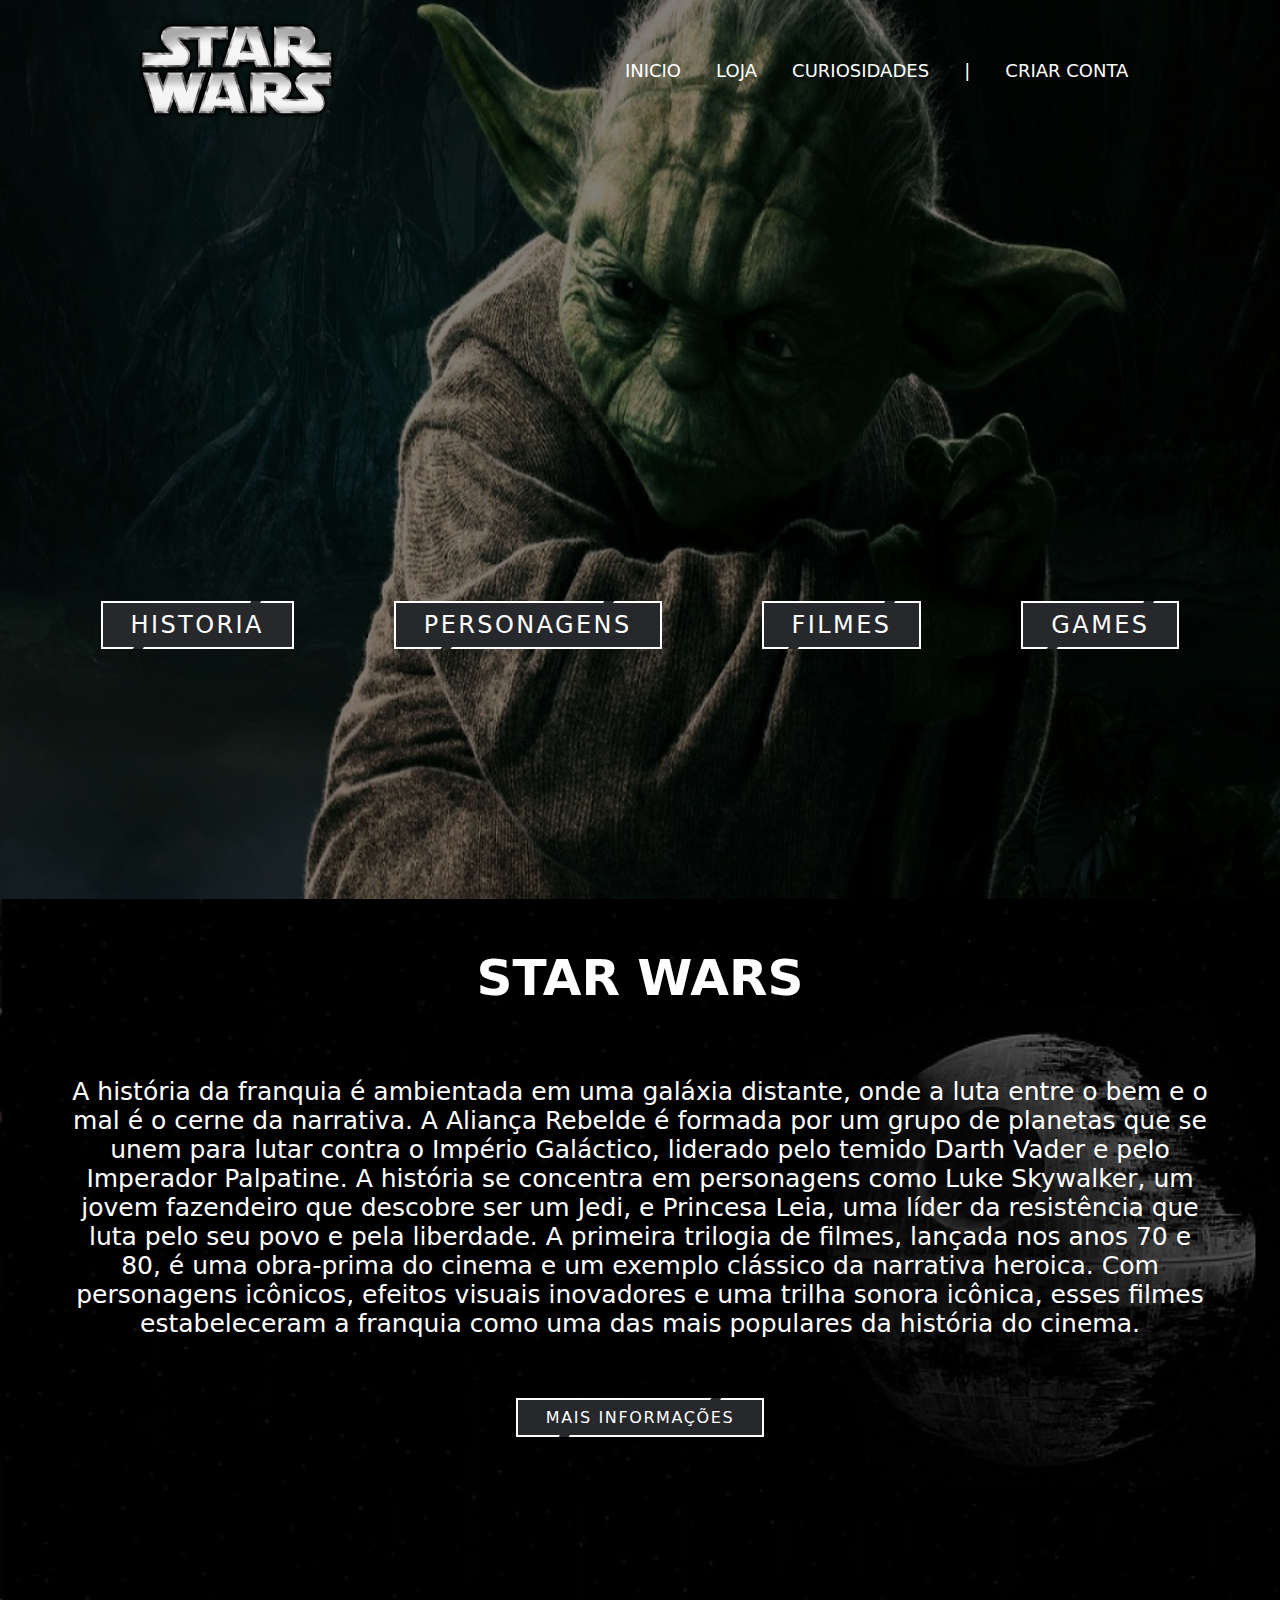
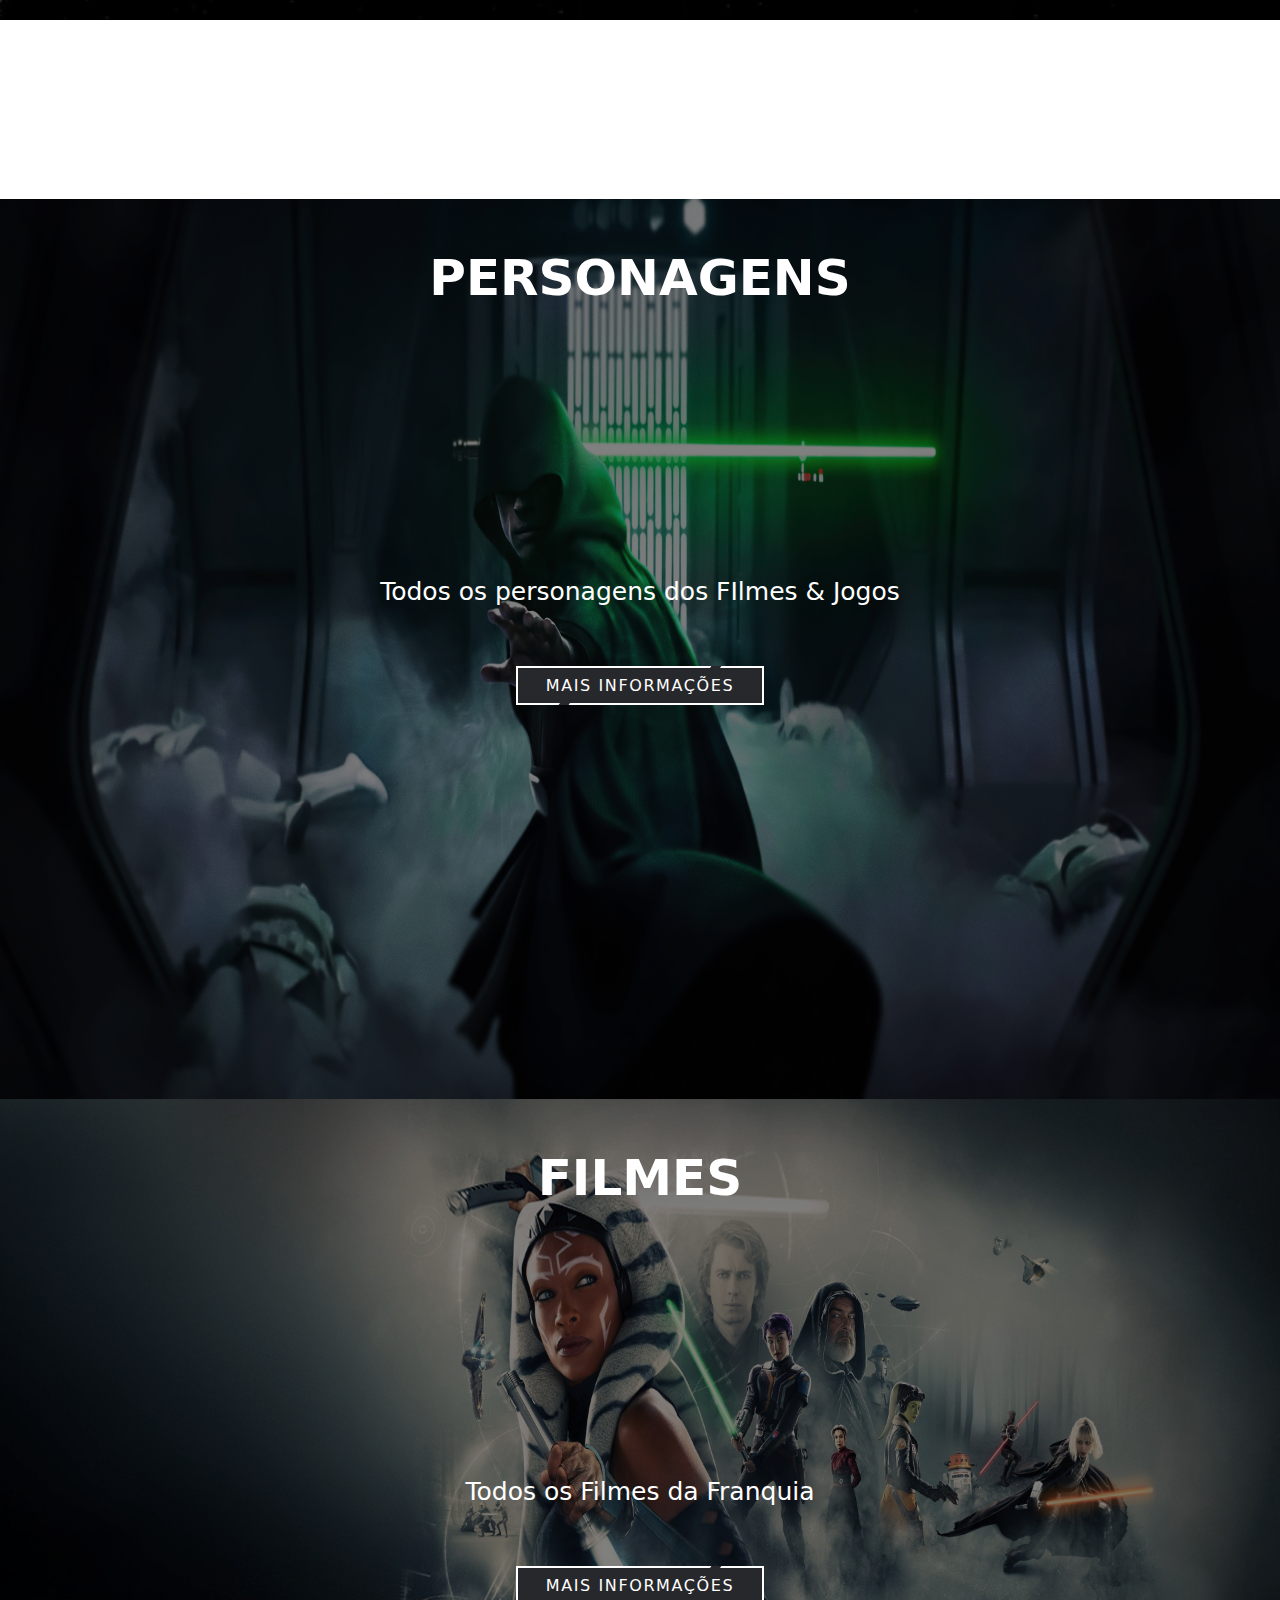
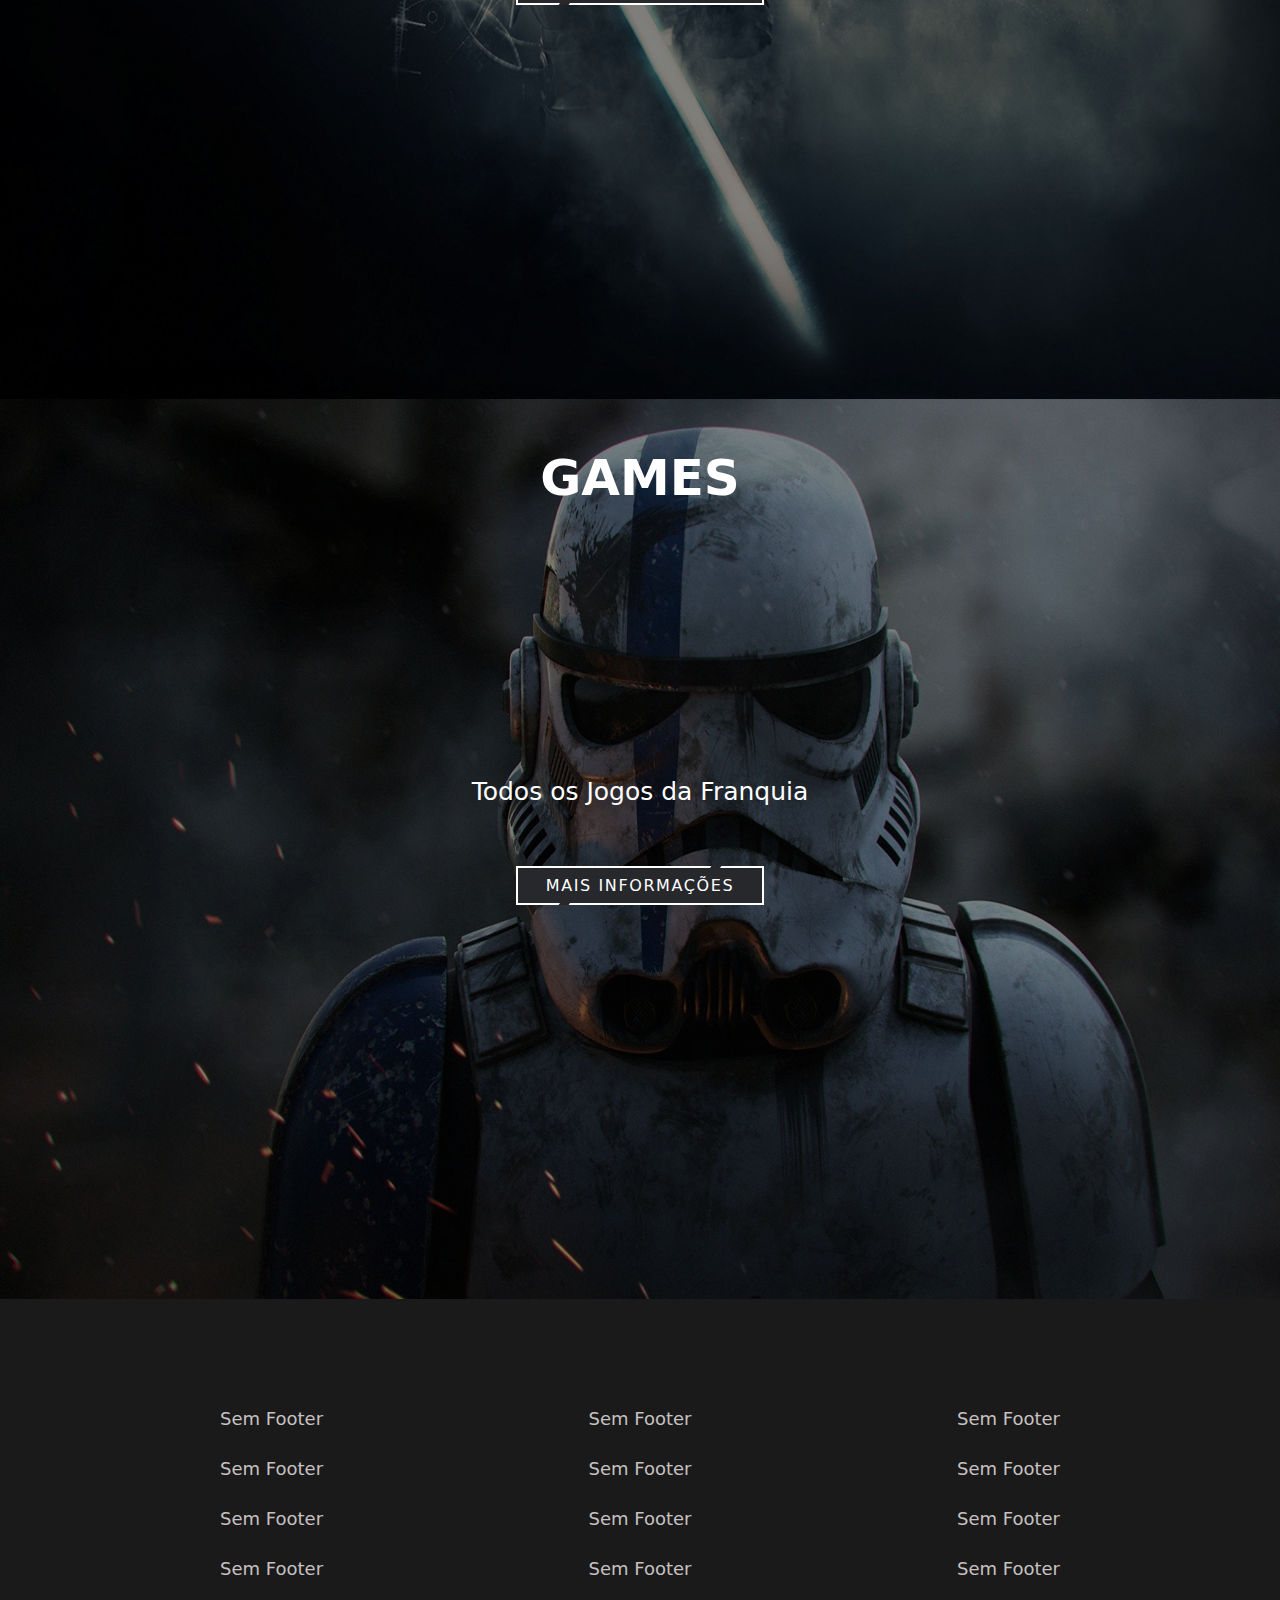
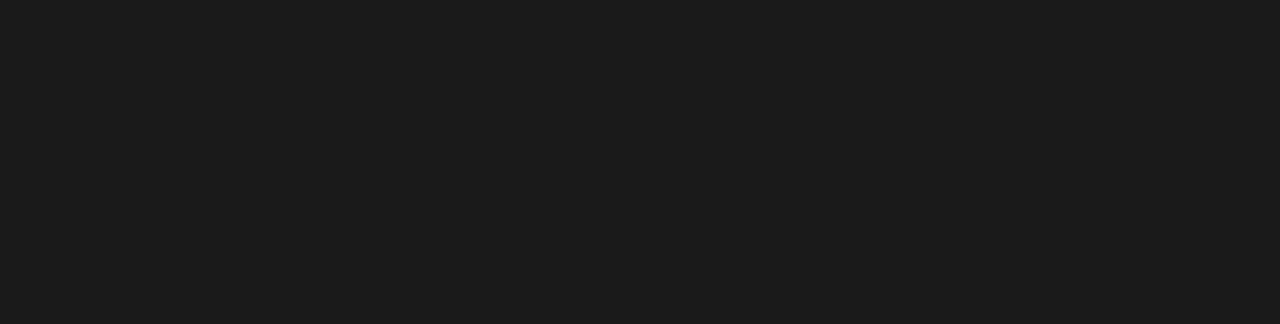
<file: STARWARS/index.html>
<!DOCTYPE html>
<html lang="pt-br">
<head>
    <meta charset="UTF-8">
    <meta name="viewport" content="width=device-width, initial-scale=1.0">
    <title>STAR WARS</title>
    <link rel="stylesheet" href="style.css">
    <link rel="shortcut icon" href="./img/favicon.png" type="image/x-icon">
    
</head>
<body>
    <section class="cabecalho">
        <nav class="navbar">
            <img src="./img/logo.png" alt="">
            <ul>
                <li><a href="#">INICIO</a></li>
                <li><a href="#">LOJA</a></li>
                <li><a href="#">CURIOSIDADES</a></li>
                <li><a href="#">|</a></li>
                <li><a href="#">CRIAR CONTA</a></li>
            </ul>
        </nav>  
        
        
        <div class="final">
                
            
            <a href="#historia" style="--clr: #6eff3e"><span>Historia</span><i></i></a>
            <a href="#personagens" style="--clr: #6eff3e"><span>Personagens</span><i></i></a>
            <a href="#filmes" style="--clr: #6eff3e"><span>Filmes</span><i></i></a>
            <a href="#games" style="--clr: #6eff3e"><span>Games</span><i></i></a>
            
                
        </div>
            
            <div class="background">
                <img src="./img/back.jpg" alt="">
            </div>
            
            
        </section>
            
            
            <main class="corpo">
                
                <div id="historia">

                <h2>STAR WARS</h2>
                    <div class="backzin">

                        <div class="primeiroedit">
                            
                            <p>
                                
                                A história da franquia é ambientada em uma galáxia distante, onde a luta entre o bem e o mal 
                                é o cerne da narrativa. A Aliança Rebelde é formada por um grupo de planetas que se unem para lutar 
                                contra o Império Galáctico, liderado pelo temido Darth Vader e pelo Imperador Palpatine. A história se concentra em personagens como Luke Skywalker, um jovem fazendeiro que descobre ser um Jedi, e Princesa Leia, uma líder da resistência que luta pelo seu povo e pela liberdade.
                                A primeira trilogia de filmes, lançada nos anos 70 e 80, é uma obra-prima do cinema e um exemplo 
                                clássico da narrativa heroica. Com personagens icônicos, efeitos visuais inovadores e uma trilha 
                                sonora icônica, esses filmes estabeleceram a franquia como uma das mais populares da história 
                                do cinema.
                                
                            </p>
                            <a href="" style="--clr: #00008b"><span>Mais Informações</span><i></i></a>
                            
                        </div>
                    </div>

            </div>


     

            <div class="back2">
                <img src="./img/back2.jpg" alt="">
            </div>




            <div id="personagens">


                <h2>PERSONAGENS</h2>

                <div class="imgperso">

                
                   
                    <div class="edit">
                            <p>Todos os personagens dos FIlmes & Jogos</p>
                            
                            <a href="./personagens.html" style="--clr: #6eff3e"><span>Mais Informações</span><i></i></a>
                        </div>
                    
                    </div>
        
            </div>
            <div class="imgfinal">
                <img src="./img/luke.jpg" alt="">
            </div>




            <div id="filmes">

                <h2>FILMES</h2>
                <div class="imgfilme">
                    
                    <div class="edit2">
                        <p>Todos os Filmes da Franquia</p>
                        <a href="" style="--clr: #dd07af"><span>Mais Informações</span><i></i></a>
                        
                    </div>
                    
                    
                    
                </div>
                
                
            </div>

            <div class="back3">
                <img src="./img/back4.jpeg" alt="">
            </div>







            <div id="games">

                <h2>GAMES</h2>
                <div class="imggames">
                    
                    <div class="edit3">
                        <p>Todos os Jogos da Franquia</p>
                        <a href="" style="--clr: #ff0000"><span>Mais Informações</span><i></i></a>
                        
                    </div>
                    
                    
                    
                </div>
                
                
            </div>

            <div class="back4">
                <img src="./img/back3.jpeg" alt="">
            </div>






        </main>

        <footer class="footer">
            <div class="rodape">

                <div class="primeiro">
                    
                    <ul>
                        <li><p>Sem Footer</p></li>
                        <li><p>Sem Footer</p></li>
                        <li><p>Sem Footer</p></li>
                        <li><p>Sem Footer</p></li>
                    </ul>
                </div>
                
                <div class="segundo">
                <ul>
                    
                    <li><p>Sem Footer</p></li>
                    <li><p>Sem Footer</p></li>
                    <li><p>Sem Footer</p></li>
                    <li><p>Sem Footer</p></li>
                </ul>
            </div>
            
            <div class="terceiro">
                <ul>

                    <li><p>Sem Footer</p></li>
                    <li><p>Sem Footer</p></li>
                    <li><p>Sem Footer</p></li>
                    <li><p>Sem Footer</p></li>
                </ul>
                
            </div>

            
        </div>
        </footer>
    </body>

    </html>
</file>
<file: STARWARS/style.css>
*{
    margin: 0;
    padding: 0;
    box-sizing: border-box;
    font-family: system-ui, -apple-system, BlinkMacSystemFont, 'Segoe UI', Roboto, Oxygen, Ubuntu, Cantarell, 'Open Sans', 'Helvetica Neue', sans-serif;
    scroll-behavior: smooth;
 
}

.navbar img{
    width: 200px;
}
.navbar ul{
   
    list-style: none;
}
.navbar ul li{
    display: inline-block;
    padding: 0px 15px;
    color: white;
    font-size: 18px;
    text-decoration: none;
    list-style: none;
}

.background img{
    width: 100%;
    height: 100vh;
    filter: brightness(50%);
    position: relative;


}
.cabecalho .navbar ul li a {
    color: white;
    text-decoration: none;
    position: relative;
    transition: .5s;
    scale: 1.1;
}


.cabecalho .navbar ul li a:hover{
    
    color: #40ff00;
  
}


.navbar{
    display: flex;
    justify-content: space-around;
    align-items: center;
    text-align: center;
    z-index: 100;
    position: absolute;
    width: 100%;
    margin-top: 20px;
    
}

.final {
    display: flex;
    position: absolute;
    text-align: center;
    z-index: 99;
    align-items: center;
    justify-content: center;
    width: 100%;
    padding-top: 350px;
    gap: 100px;
    min-height: 100vh;

    
}
.cabecalho .final a{
    position: relative;
    background: white;
    color: white;
    text-decoration: none;
    text-transform: uppercase;
    font-size: 1.5em;
    letter-spacing: 0.1em;
    font-weight: 400;
    padding: 10px 30px;
    transition: 0.5s;
    
    
}
.cabecalho .final a:hover{
    letter-spacing: 0.25em;
    background: var(--clr);
    box-shadow: 0 0 35px var(--clr);
    color: var(--clr);
    
}

.cabecalho .final a::before{
    content: "";
    position: absolute;
    inset: 2px;
    background: #27282c;
}
.cabecalho .final a span{
    position: relative;
    z-index: 1;
}
.cabecalho .final a i{
    position: absolute;
    inset: 0;
    display: block;
}
.cabecalho .final a i::before{
    content: "";
    position: absolute;
    top: 0;
    left: 80%;
    width: 10px;
    height: 4px;
    background: #27282c;
    transform: translateX(-50%) skewX(325deg);
    transition: 0.5s;

}
.cabecalho .final a:hover i::before{
    width: 20px;
    left: 20%;

}
.cabecalho .final a i::after{
    content: "";
    position: absolute;
    bottom: 0;
    left: 20%;
    width: 10px;
    height: 4px;
    background: #27282c;
    transform: translateX(-50%) skewX(325deg);
    transition: 0.5s;

}
.cabecalho .final a:hover i::after{
    width: 20px;
    left: 80%;
    
}



/*
------------------------------------------------------------------------------------
*/


#historia{
    position: absolute;
    padding-top: 50px;
    width: 100%;
    z-index: 98;
    height: 100vh;
    
   
}
.cabecalho{
    margin-bottom: -5px;
}

#historia h2  {
    color: white;
    text-align: center;
    font-size: 50px;
    
}
#historia p{
    color: white;
    text-align: center;
    padding-top: 30px;
    margin: 20px;
    font-size: 25px;
    padding: 50px;
}



.primeiroedit a{
    position: relative;
    background: white;
    color: white;
    text-decoration: none;
    text-transform: uppercase;
    font-size: 1em;
    letter-spacing: 0.1em;
    font-weight: 400;
    padding: 10px 30px;
    transition: 0.5s;
    
    
}
.primeiroedit a:hover{
    letter-spacing: 0.25em;
    background: var(--clr);
    box-shadow: 0 0 35px var(--clr);
    color: var(--clr);
    
}

.primeiroedit a::before{
    content: "";
    position: absolute;
    inset: 2px;
    background: #27282c;
}
.primeiroedit a span{
    position: relative;
    z-index: 1;
}
.primeiroedit a i{
    position: absolute;
    inset: 0;
    display: block;
}
.primeiroedit a i::before{
    content: "";
    position: absolute;
    top: 0;
    left: 80%;
    width: 10px;
    height: 4px;
    background: #27282c;
    transform: translateX(-50%) skewX(325deg);
    transition: 0.5s;

}
.primeiroedit a:hover i::before{
    width: 20px;
    left: 20%;

}
.primeiroedit a i::after{
    content: "";
    position: absolute;
    bottom: 0;
    left: 20%;
    width: 10px;
    height: 4px;
    background: #27282c;
    transform: translateX(-50%) skewX(325deg);
    transition: 0.5s;

}
.primeiroedit a:hover i::after{
    width: 20px;
    left: 80%;
    
}

.backzin{
    display: flex;
    text-align: center;
    align-items: center;
    justify-content: space-around;
    
    
}



/*
------------------------------------------------------------------------------------
*/


#personagens  h2{
    padding-top: 50px;
    text-align: center;
    font-size: 50px;
    color: white;
}
#personagens  p{
    color: white;
    text-align: center;
    padding-top: 30px;
    margin: 20px;
    font-size: 25px;
    padding: 50px;
    

}
.back2{
    
    height: 100vh;
}

.back2 img{
    filter: brightness(40%);
   width: 100%;
   position: relative;
   

}
.imgperso{
    display: flex;
    text-align: center;
    align-items: center;
    justify-content: space-around;
    
    
}
.perso img{
    width: 400px;
    
}


.edit a{
    position: relative;
    background: white;
    color: white;
    text-decoration: none;
    text-transform: uppercase;
    font-size: 1em;
    letter-spacing: 0.1em;
    font-weight: 400;
    padding: 10px 30px;
    transition: 0.5s;
    
    
}
.edit a:hover{
    letter-spacing: 0.25em;
    background: var(--clr);
    box-shadow: 0 0 35px var(--clr);
    color: var(--clr);
    
}

.edit a::before{
    content: "";
    position: absolute;
    inset: 2px;
    background: #27282c;
}
.edit a span{
    position: relative;
    z-index: 1;
}
.edit a i{
    position: absolute;
    inset: 0;
    display: block;
}
.edit a i::before{
    content: "";
    position: absolute;
    top: 0;
    left: 80%;
    width: 10px;
    height: 4px;
    background: #27282c;
    transform: translateX(-50%) skewX(325deg);
    transition: 0.5s;

}
.edit a:hover i::before{
    width: 20px;
    left: 20%;

}
.edit a i::after{
    content: "";
    position: absolute;
    bottom: 0;
    left: 20%;
    width: 10px;
    height: 4px;
    background: #27282c;
    transform: translateX(-50%) skewX(325deg);
    transition: 0.5s;

}
.edit a:hover i::after{
    width: 20px;
    left: 80%;
    
}
#personagens{
    z-index: 90;
    position: absolute;
    width: 100%;
    height: 100vh;
    
        
    
}

.edit {
    
    padding-top: 200px;
    
}
.perso{
    padding-left: 80px;
    
}
.imgfinal img{
    height: 100vh;
    filter: brightness(50%);
    width: 100%;
    position: relative;
     margin-bottom: -4px;
    
}



/*
------------------------------------------------------------------------------------
*/


.back3{
    height: 100vh;
}

.back3 img{
    
    height: 100vh;
    filter: brightness(50%);
    width: 100%;
    position: relative;
}

#filmes{
    z-index: 90;
    position: absolute;
    width: 100%;
    height: 100vh;
    
}
.imgfilme{
    padding-top: 200px;
    display: flex;
    text-align: center;
    align-items: center;
    justify-content: space-around;
}


.edit2 a{
    position: relative;
    background: white;
    color: white;
    text-decoration: none;
    text-transform: uppercase;
    font-size: 1em;
    letter-spacing: 0.1em;
    font-weight: 400;
    padding: 10px 30px;
    transition: 0.5s;
    
    
}
.edit2 a:hover{
    letter-spacing: 0.25em;
    background: var(--clr);
    box-shadow: 0 0 35px var(--clr);
    color: var(--clr);
    
}

.edit2 a::before{
    content: "";
    position: absolute;
    inset: 2px;
    background: #27282c;
}
.edit2 a span{
    position: relative;
    z-index: 1;
}
.edit2 a i{
    position: absolute;
    inset: 0;
    display: block;
}
.edit2 a i::before{
    content: "";
    position: absolute;
    top: 0;
    left: 80%;
    width: 10px;
    height: 4px;
    background: #27282c;
    transform: translateX(-50%) skewX(325deg);
    transition: 0.5s;

}
.edit2 a:hover i::before{
    width: 20px;
    left: 20%;

}
.edit2 a i::after{
    content: "";
    position: absolute;
    bottom: 0;
    left: 20%;
    width: 10px;
    height: 4px;
    background: #2c2727;
    transform: translateX(-50%) skewX(325deg);
    transition: 0.5s;

}
.edit2 a:hover i::after{
    width: 20px;
    left: 80%;
    
}

#filmes  h2{
    padding-top: 50px;
    text-align: center;
    font-size: 50px;
    color: white;
}
#filmes  p{
    color: white;
    text-align: center;
    padding-top: 30px;
    margin: 20px;
    font-size: 25px;
    padding: 50px;
    

}



/*
------------------------------------------------------------------------------------
*/


.back4{
    height: 100vh;
}

.back4 img{
    
    height: 100vh;
    filter: brightness(50%);
    width: 100%;
    position: relative;
}

#games{
    z-index: 90;
    position: absolute;
    width: 100%;
    height: 100vh;
    
}
.imggames{
    padding-top: 200px;
    display: flex;
    text-align: center;
    align-items: center;
    justify-content: space-around;
}


.edit3 a{
    position: relative;
    background: white;
    color: white;
    text-decoration: none;
    text-transform: uppercase;
    font-size: 1em;
    letter-spacing: 0.1em;
    font-weight: 400;
    padding: 10px 30px;
    transition: 0.5s;
    
    
}
.edit3 a:hover{
    letter-spacing: 0.25em;
    background: var(--clr);
    box-shadow: 0 0 35px var(--clr);
    color: var(--clr);
    
}

.edit3 a::before{
    content: "";
    position: absolute;
    inset: 2px;
    background: #27282c;
}
.edit3 a span{
    position: relative;
    z-index: 1;
}
.edit3 a i{
    position: absolute;
    inset: 0;
    display: block;
}
.edit3 a i::before{
    content: "";
    position: absolute;
    top: 0;
    left: 80%;
    width: 10px;
    height: 4px;
    background: #27282c;
    transform: translateX(-50%) skewX(325deg);
    transition: 0.5s;

}
.edit3 a:hover i::before{
    width: 20px;
    left: 20%;

}
.edit3 a i::after{
    content: "";
    position: absolute;
    bottom: 0;
    left: 20%;
    width: 10px;
    height: 4px;
    background: #2c2727;
    transform: translateX(-50%) skewX(325deg);
    transition: 0.5s;

}
.edit3 a:hover i::after{
    width: 20px;
    left: 80%;
    
}

#games h2{
    padding-top: 50px;
    text-align: center;
    font-size: 50px;
    color: white;
}
#games  p{
    color: white;
    text-align: center;
    padding-top: 30px;
    margin: 20px;
    font-size: 25px;
    padding: 50px;
    

}







/*
------------------------------------------------------------------------------------
*/







.footer{
    background: #1a1a1a;
    height: 70vh;
    margin-top: -5px;
}
.rodape{
    align-items: center;
    display: flex;
    justify-content: space-between;
    margin: 0 220px;
    line-height: 50px;
    padding-top: 100px;
    color: rgb(199, 193, 193);
    font-size: 18px;
    
}
.primeiro ul li {
    text-decoration: none;
    list-style: none;
}
.segundo ul li {
    text-decoration: none;
    list-style: none;
}
.terceiro ul li{
    text-decoration: none;
    list-style: none;

}
</file>
